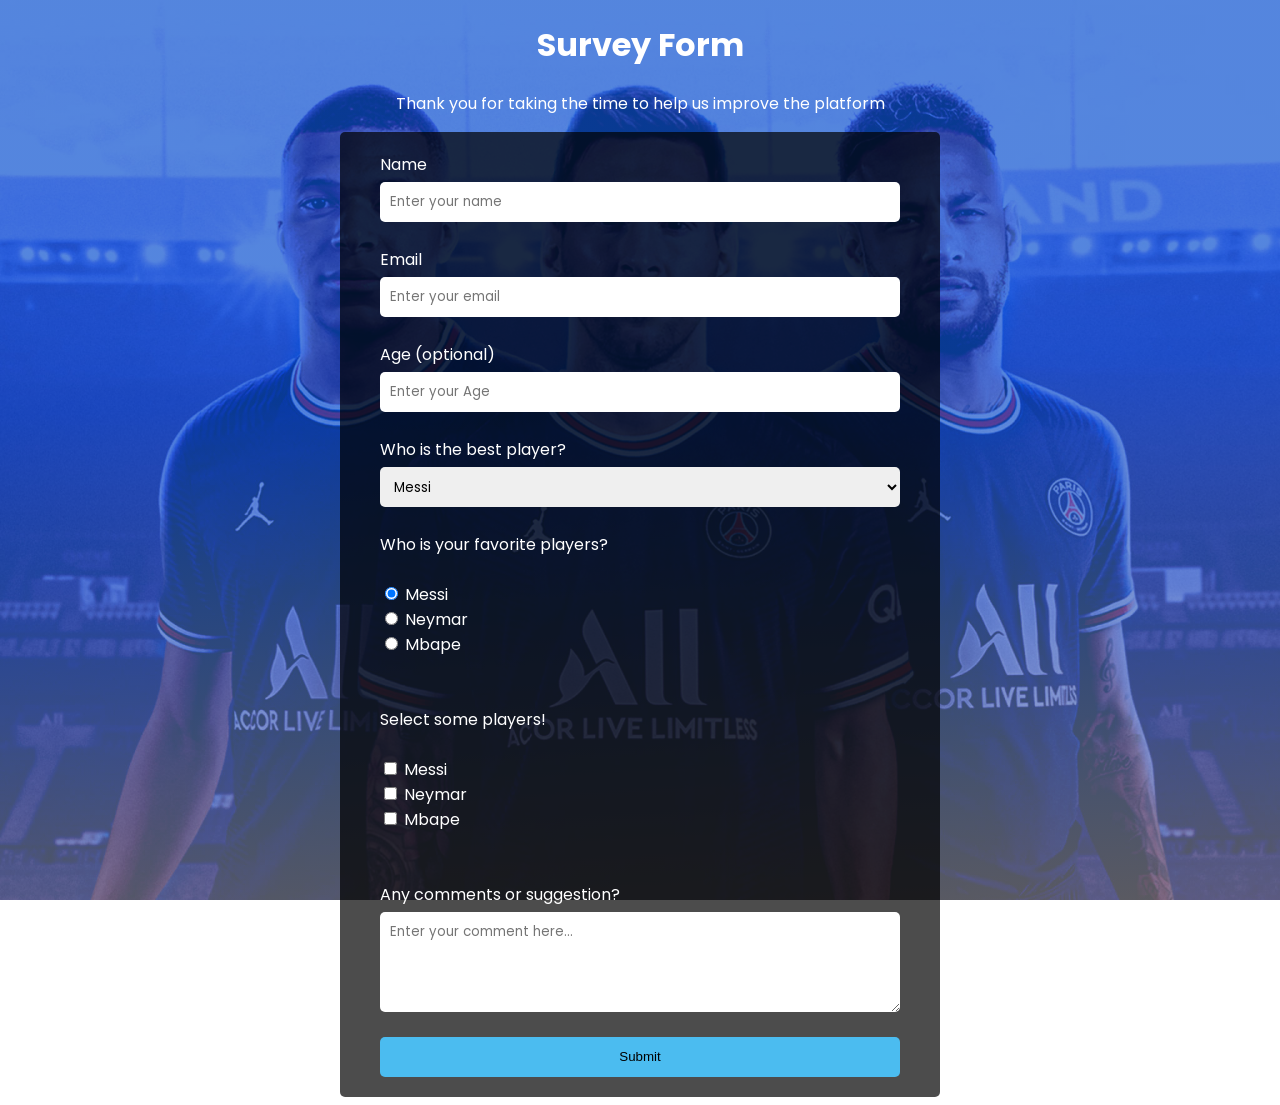
<file: index.html>
<!DOCTYPE html>
<html lang="en">
  <head>
    <meta charset="UTF-8" />
    <meta http-equiv="X-UA-Compatible" content="IE=edge" />
    <meta name="viewport" content="width=device-width, initial-scale=1.0" />
    <link rel="stylesheet" href="style.css" />
    <title>Survey Form</title>
  </head>
  <body>
    <h1 id="title">Survey Form</h1>
    <p id="description">Thank you for taking the time to help us improve the platform</p>
    <form id="survey-form">
      <label for="name" id="name-label">
        Name
        <input type="text" id="name" placeholder="Enter your name" required/>
      </label>
      <label for="email" id="email-label">
        Email
        <input type="email" id="email" placeholder="Enter your email" required/>
      </label>
      <label for="number" id="number-label">
        Age <span>(optional)</span>
        <input type="number" id="number" placeholder="Enter your Age" min="10" max="60" />
      </label>
      <label for="dropdown" id="dropdown-label">
        Who is the best player?
        <select id="dropdown">
          <option>Messi</option>
          <option>Neymar</option>
          <option>Mbape</option>
        </select>
      </label>
      <label for="players" id="dropdown-label"> Who is your favorite players? </label>
      <input type="radio" name="players" value="1" checked/> Messi <br>
      <input type="radio" name="players" value="2"/> Neymar <br>
      <input type="radio" name="players" value="3"/> Mbape <br>

      <br><br>
      <label for="players" id="dropdown-label">Select some players!</label>
      <input type="checkbox" value="satu"/> Messi <br>
      <input type="checkbox" value="dua"/> Neymar <br>
      <input type="checkbox" value="tiga"/> Mbape <br>

      <br><br>
      <label for="comments" id="comments-label">
        Any comments or suggestion?
        <textarea id="textarea" cols="30" rows="10" placeholder="Enter your comment here..."></textarea>
      </label>

      <button id="submit" type="submit">Submit</button>
    </form>
    <script src="https://cdn.freecodecamp.org/testable-projects-fcc/v1/bundle.js"></script>
  </body>
</html>
</file>
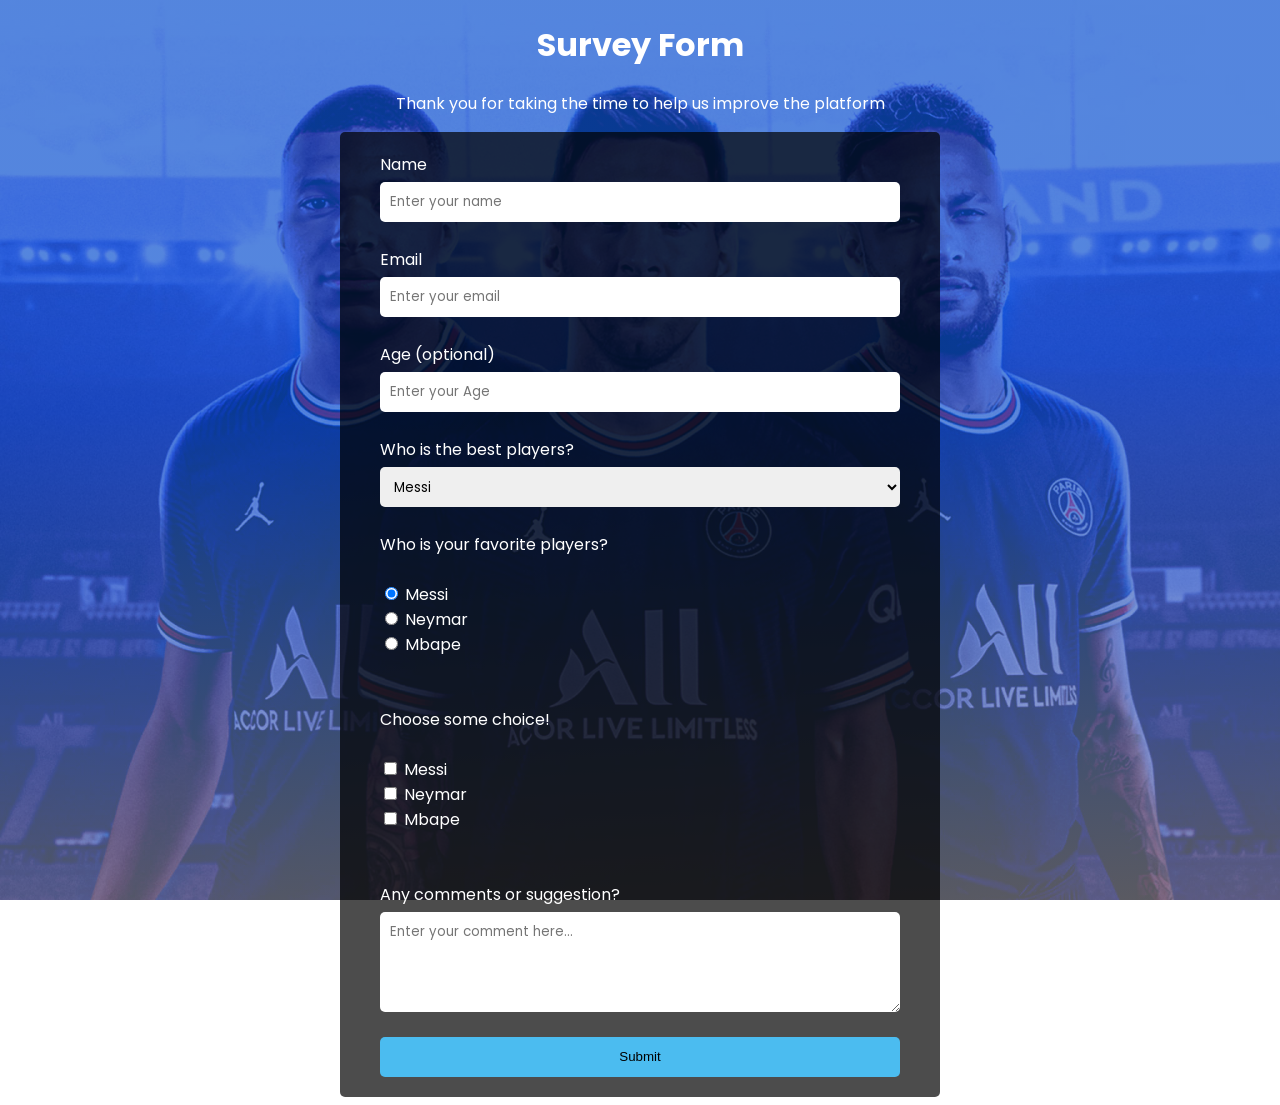
<file: survey.html>
<!DOCTYPE html>
<html lang="en">
  <head>
    <meta charset="UTF-8" />
    <meta http-equiv="X-UA-Compatible" content="IE=edge" />
    <meta name="viewport" content="width=device-width, initial-scale=1.0" />
    <link rel="stylesheet" href="style.css" />
    <title>Survey Form</title>
  </head>
  <body>
    <h1 id="title">Survey Form</h1>
    <p id="description">Thank you for taking the time to help us improve the platform</p>
    <form id="survey-form">
      <label for="name" id="name-label">
        Name
        <input type="text" id="name" placeholder="Enter your name" required/>
      </label>
      <label for="email" id="email-label">
        Email
        <input type="email" id="email" placeholder="Enter your email" required/>
      </label>
      <label for="number" id="number-label">
        Age <span>(optional)</span>
        <input type="number" id="number" placeholder="Enter your Age" min="10" max="60" />
      </label>
      <label for="dropdown" id="dropdown-label">
        Who is the best players?
        <select id="dropdown">
          <option>Messi</option>
          <option>Neymar</option>
          <option>Mbape</option>
        </select>
      </label>
      <label for="players" id="dropdown-label"> Who is your favorite players? </label>
      <input type="radio" name="players" value="1" checked/> Messi <br>
      <input type="radio" name="players" value="2"/> Neymar <br>
      <input type="radio" name="players" value="3"/> Mbape <br>

      <br><br>
      <label for="players" id="dropdown-label">Choose some choice!</label>
      <input type="checkbox" value="satu"/> Messi <br>
      <input type="checkbox" value="dua"/> Neymar <br>
      <input type="checkbox" value="tiga"/> Mbape <br>

      <br><br>
      <label for="comments" id="comments-label">
        Any comments or suggestion?
        <textarea id="textarea" cols="30" rows="10" placeholder="Enter your comment here..."></textarea>
      </label>

      <button id="submit" type="submit">Submit</button>
    </form>
    <script src="https://cdn.freecodecamp.org/testable-projects-fcc/v1/bundle.js"></script>
  </body>
</html>
</file>
<file: style.css>
@import url('https://fonts.googleapis.com/css2?family=Open+Sans:wght@300;400;500;600;700;800&family=Poppins:wght@100;200;300;400;500;600;700;800&display=swap');

* {
  box-sizing: border-box;
}

body::before {
  content: '';
  position: fixed;
  top: 0;
  left: 0;
  width: 100%;
  height: 100%;
  background-image: linear-gradient(357deg, rgba(151, 150, 161, 0.6) 0%, rgba(12, 82, 208, 0.7) 57%), url(psg.jpg);
  background-size: cover;
  background-repeat: no-repeat;
  background-position: center;
  z-index: -1;
}

body {
  font-family: 'Poppins', sans-serif;
}

h1,
p {
  text-align: center;
  color: white;
}

form {
  max-width: 600px;
  background-color: rgba(0, 0, 0, 0.7);
  margin: 0 auto;
  padding: 20px 40px;
  color: white;
  border-radius: 5px;
}

label {
  display: block;
  margin-bottom: 25px;
}

input[type='text'],
input[type='email'],
input[type='number'],
select,
textarea {
  display: block;
  margin-top: 5px;
  height: 2.5rem;
  width: 100%;
  border-radius: 5px;
  border: none;
  padding: 10px;
  font-family: inherit;
}

textarea{
    height: 100px;
}

button{
    width: 100%;
    height: 2.5rem;
    background-color: rgb(75, 188, 240);
    border: none;
    border-radius: 5px;
}
</file>
